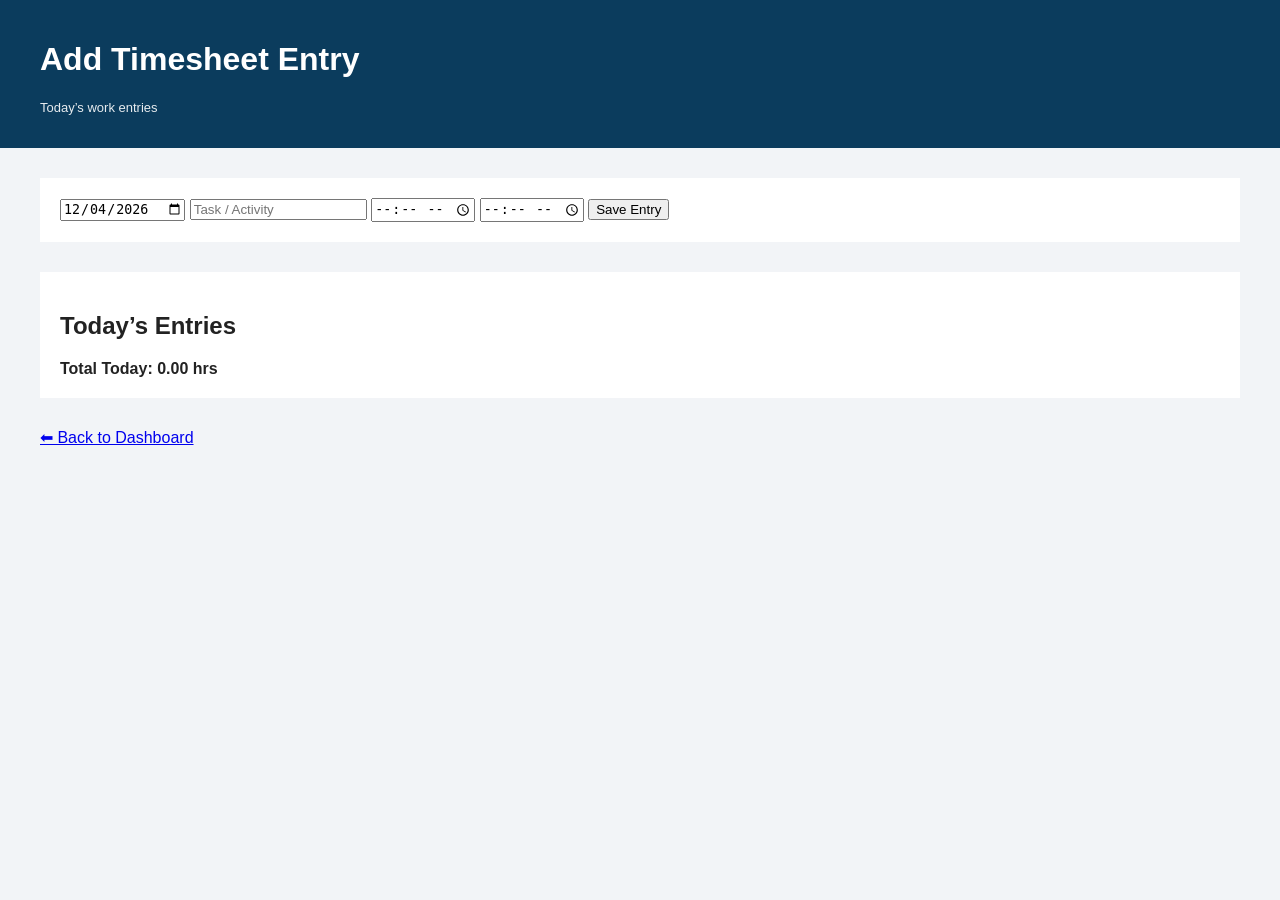
<file: add.html>
<!DOCTYPE html>
<html lang="en">
<head>
  <meta charset="UTF-8">
  <title>Add Timesheet Entry</title>
  <link rel="stylesheet" href="style.css">
</head>
<body>

<header class="header">
  <h1>Add Timesheet Entry</h1>
  <p class="subtitle">Today’s work entries</p>
</header>

<div class="section">
  <input type="date" id="date">
  <input type="text" id="task" placeholder="Task / Activity">
  <input type="time" id="start">
  <input type="time" id="end">
  <button onclick="addEntry()">Save Entry</button>
</div>

<div class="section">
  <h2>Today’s Entries</h2>
  <div id="entryList"></div>
</div>

<div class="back">
  <a href="index.html">⬅ Back to Dashboard</a>
</div>

<script src="script.js"></script>
<script>
  document.getElementById("date").value =
    new Date().toISOString().split("T")[0];
</script>
</body>
</html>
</file>
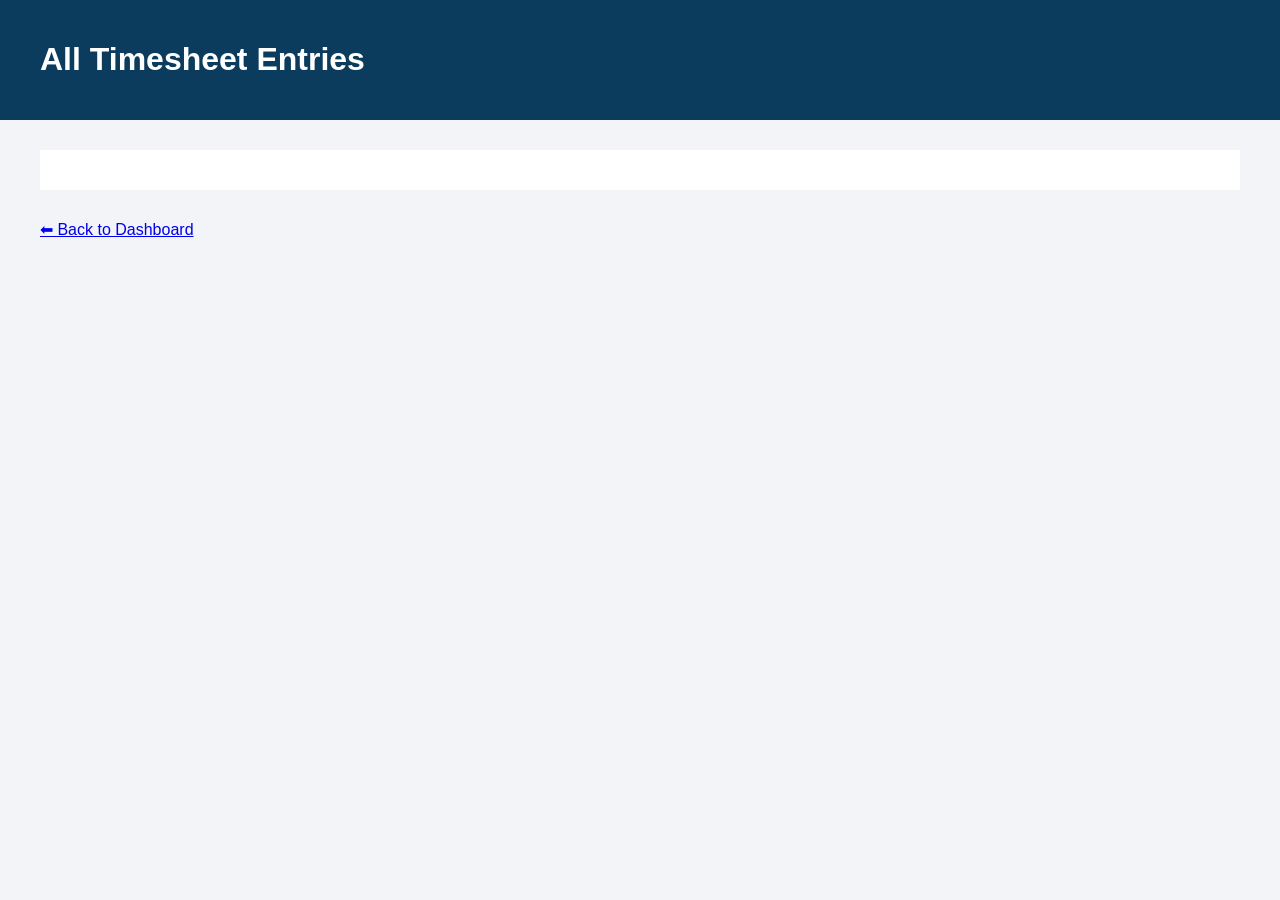
<file: view.html>
<!DOCTYPE html>
<html lang="en">
<head>
  <meta charset="UTF-8">
  <title>View All Entries</title>
  <link rel="stylesheet" href="style.css">
</head>
<body>

<header class="header">
  <h1>All Timesheet Entries</h1>
</header>

<div class="section">
  <div id="entries"></div>
</div>

<div class="back">
  <a href="index.html">⬅ Back to Dashboard</a>
</div>

<script src="script.js"></script>
<script>
  renderAllEntries();
</script>
</body>
</html>
</file>
<file: style.css>
body {
  margin: 0;
  font-family: Arial, sans-serif;
  background: #f2f4f7;
  color: #222;
}

.header {
  background: #0b3c5d;
  color: white;
  padding: 20px 40px;
}

.subtitle {
  font-size: 13px;
  opacity: 0.9;
}

.dashboard {
  display: flex;
  gap: 20px;
  padding: 30px 40px;
}

.card {
  background: white;
  flex: 1;
  padding: 20px;
  border-left: 6px solid #0b3c5d;
}

.card h3 {
  margin: 0;
  color: #0b3c5d;
}

.card p {
  font-size: 28px;
  margin-top: 10px;
}

.actions {
  padding: 20px 40px;
}

.actions button {
  background: #0b3c5d;
  color: white;
  border: none;
  padding: 10px 18px;
  margin-right: 10px;
  cursor: pointer;
}

.section {
  background: white;
  margin: 30px 40px;
  padding: 20px;
}

.entry {
  padding: 10px;
  margin-bottom: 8px;
  border-left: 4px solid #0b3c5d;
}

.entry button {
  margin-left: 10px;
}

.back {
  margin: 20px 40px;
}
</file>
